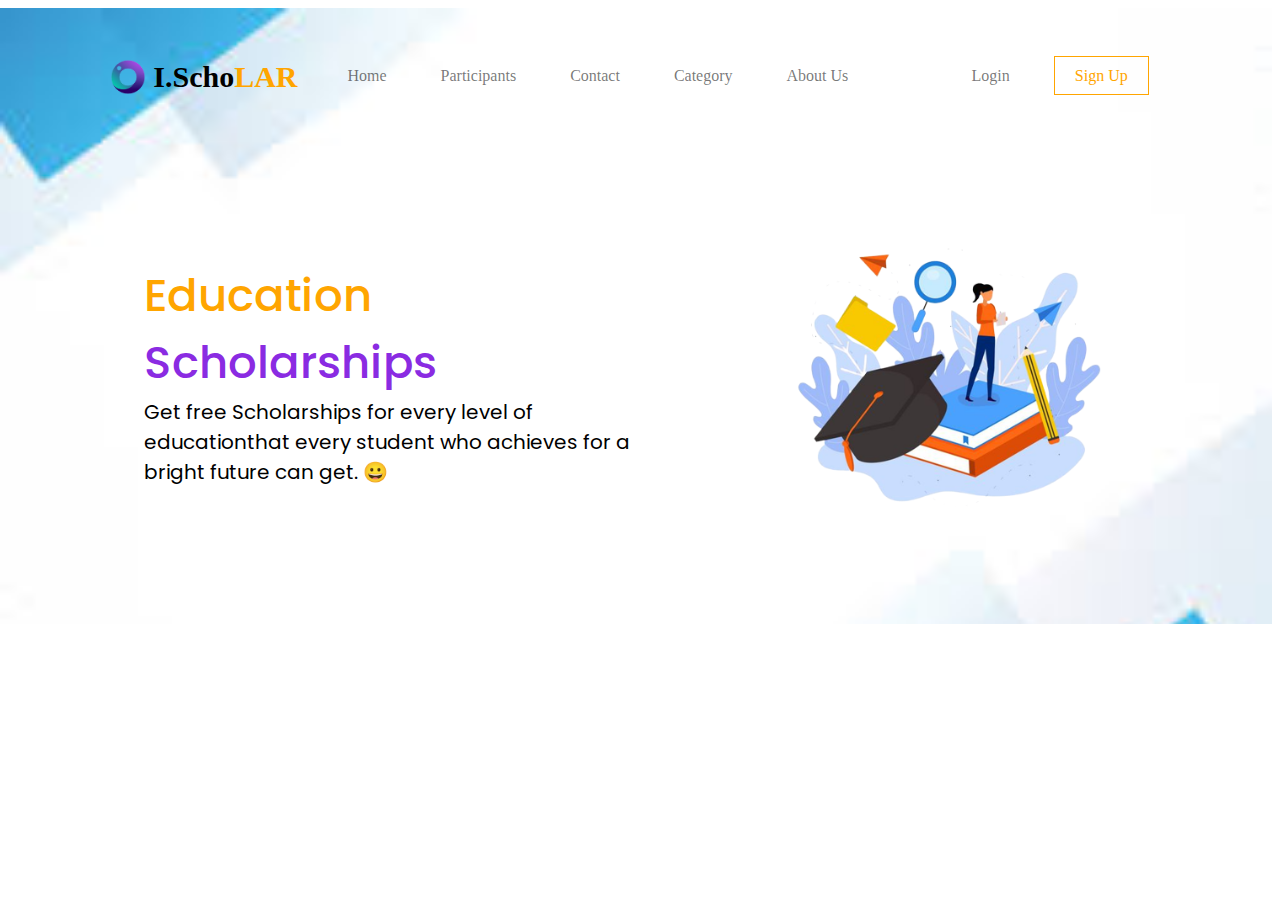
<file: index.html>
<html lang="en">
<head>
    <meta charset="UTF-8">
    <meta http-equiv="X-UA-Compatible" content="IE=edge">
    <meta name="viewport" content="width=device-width, initial-scale=1.0">
    <title>Scholarship HomePage</title>

    <link rel="stylesheet" href="./Assets/css/style.css">
    <link href='https://fonts.googleapis.com/css?family=Poppins' rel='stylesheet'>
</head>
<body>
    <div class="header-container">
          <!--Header Section-->
    <div class="header">
        <div class="nav-links">
            <div class="logo">
                <img src="./Assets/images/logo-removebg-preview.png" alt="Scholarship Logo">
                <h3>I.Scho<span>LAR</span></h3>
            </div>
            <div class="nav">
                <a href="#">Home</a>
                <a href="#">Participants</a>
                <a href="#">Contact</a>
                <a href="#">Category</a>
                <a href="#">About Us</a>
            </div>
        </div>
        <div class="user">
            <a href="./Assets/pages/signin.html" id="login">Login</a>
            <a href="./Assets/pages/signup.html" id="register">Sign Up</a>
            
        </div>
    </div>

    <!--Company Intro-->
    <div class="intro">
        <h1>
            <span>Education</span> <br>
            <span class="spn2">Scholarships</span> <br>
            Get free Scholarships for every level of <br>
             educationthat every student who achieves for a <br>
              bright future can get.  &#128512;
        </h1>

        <img src="./Assets/images/bg5-removebg-preview.png" alt="">
    </div>

    </div>
</body>
</html>
</file>
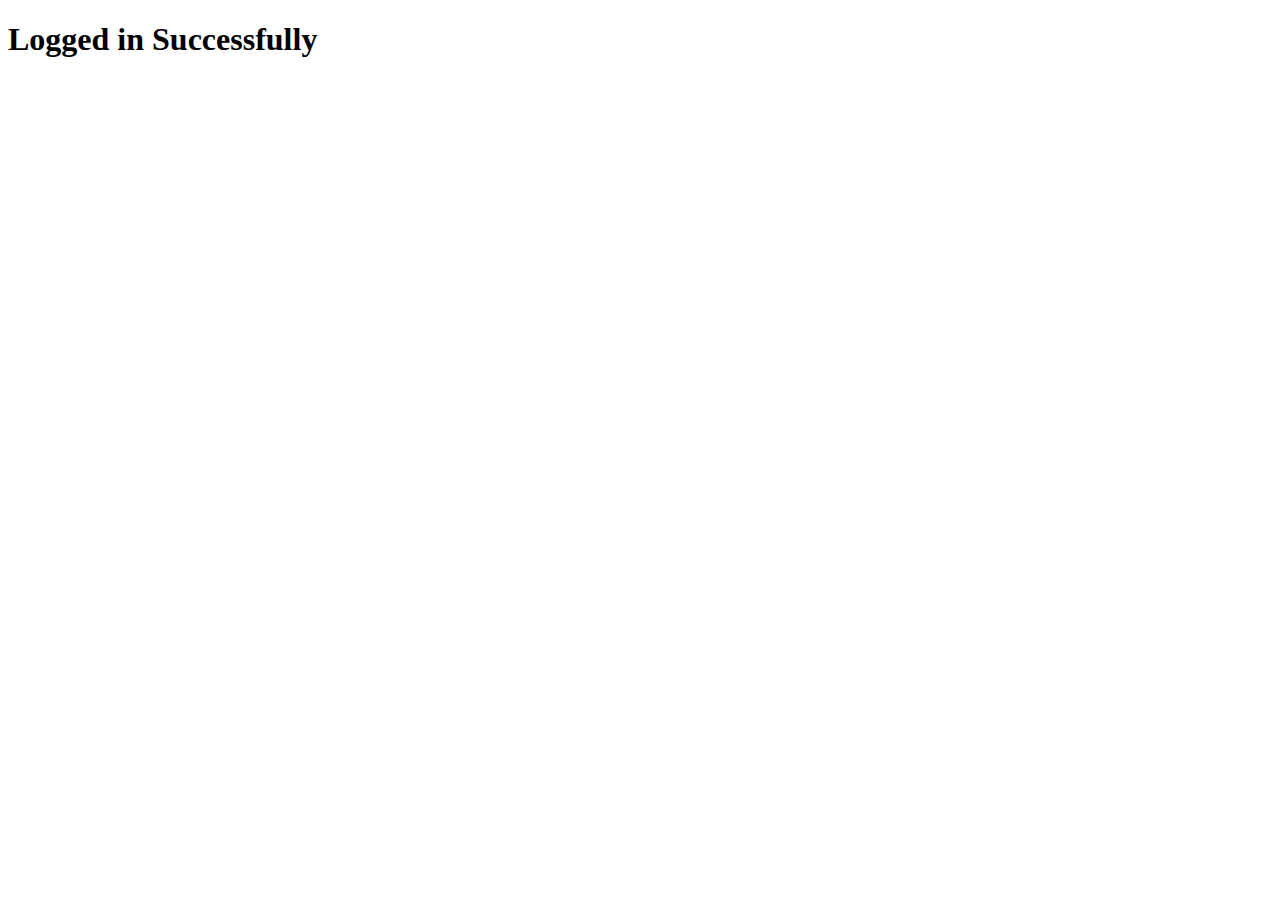
<file: Assets/pages/dashboard.html>
<!DOCTYPE html>
<html lang="en">
<head>
    <meta charset="UTF-8">
    <meta http-equiv="X-UA-Compatible" content="IE=edge">
    <meta name="viewport" content="width=device-width, initial-scale=1.0">
    <title>Document</title>
</head>
<body>
    <h1>Logged in Successfully</h1>
</body>
</html>
</file>
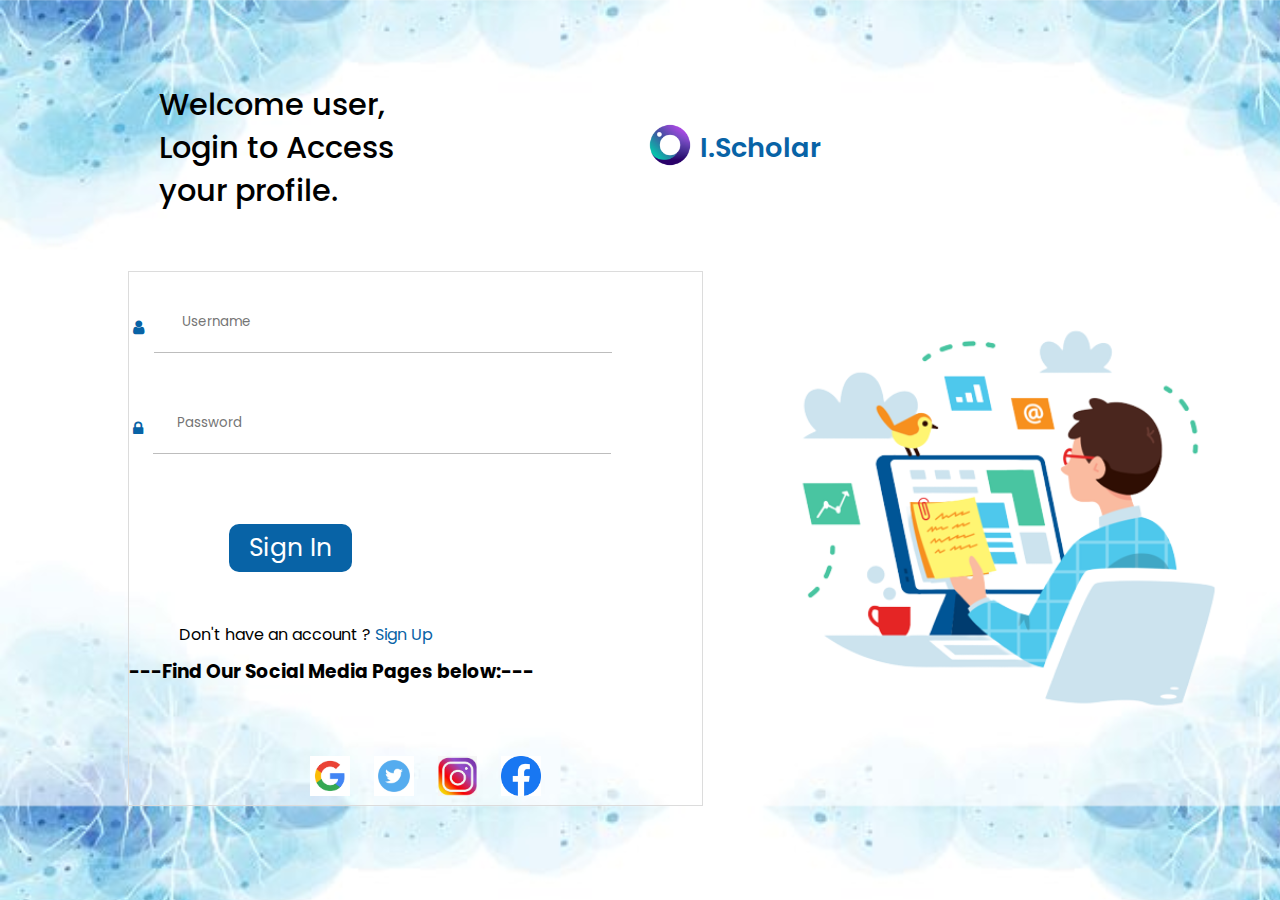
<file: Assets/pages/signin.html>
<!DOCTYPE html>
<html lang="en">
<head>
    <meta charset="UTF-8">
    <meta http-equiv="X-UA-Compatible" content="IE=edge">
    <meta name="viewport" content="width=device-width, initial-scale=1.0" user-scalable="no">
    <title>Sign In</title>
    <link rel="stylesheet" href="../css/signup.css">
    <link href='https://fonts.googleapis.com/css?family=Poppins' rel='stylesheet'>
    <link rel="stylesheet" href="https://cdnjs.cloudflare.com/ajax/libs/font-awesome/4.7.0/css/font-awesome.min.css">
    <script src="../js/signup.js" defer></script>

</head>
<body>
        <div class="login">
            <div class="header">
                <!--Header text section-->
                <div class="header-text">
                    <h2>
                        Welcome user, <br>
                        Login to Access<br>
                        your profile.
                    
                    </h2>
                </div>
        
                <!--Logo container-->
                <div class="logo">
                    <!--Logo-->
                    <a href="../../index.html"><img src="../images/logo.jpeg" alt="Link profession logo" class="logo-img"></a>
                    <h3 class="logo-name">I.Scholar</h3>

        
                </div>
            </div>

            <!--End  of header section-->

            <div class="lgin">
                
                    <div class="form-container">
                        <form class="sign-in" id="sign-In" name="login_form"> 
                            <i class="fa fa-user"></i>
                            <input type="email" id="email" class="txtinput" name="userEmail" placeholder="       Username" ><br>
            
                            <i class="fa fa-lock"></i>
                            <input type="password" id="password" class="txtinput" name="userPassword" placeholder="      Password" ><br>
        
                        
                            <input type="submit" value="Sign In" id="login"> 
        
                            
                            
                        </form>
                            <p>Don't have an account ? <span class="sign"><a href="../pages/signup.html">Sign Up</a> </span></p>
            
                            <h3>---Find Our Social Media Pages below:---</h3>
                        
                        
                        <div class="social">
                            <!--Social meadia handles-->
                            <a href="https://google.com/?lang=en"><img src="../images/google.png" alt="google"></a>
                            <a href="https://twitter.com/?lang=en"><img src="../images/twitter.jpg" alt="twitter"></a>
                            <a href="https://instagram.com/?lang=en"><img src="../images/ig.jpeg" alt="ig"></a>
                            <a href="https://facebook.com/?lang=en"><img src="../images/facebook].png" alt="fb"></a>
                            
                        </div>
                    </div>
                <div class="img-bg"> 
                    <img src="../images/loginbac.png" alt="Login hero">

            </div>
                
            </div>
            
        </div>

</body>
</html>
</file>
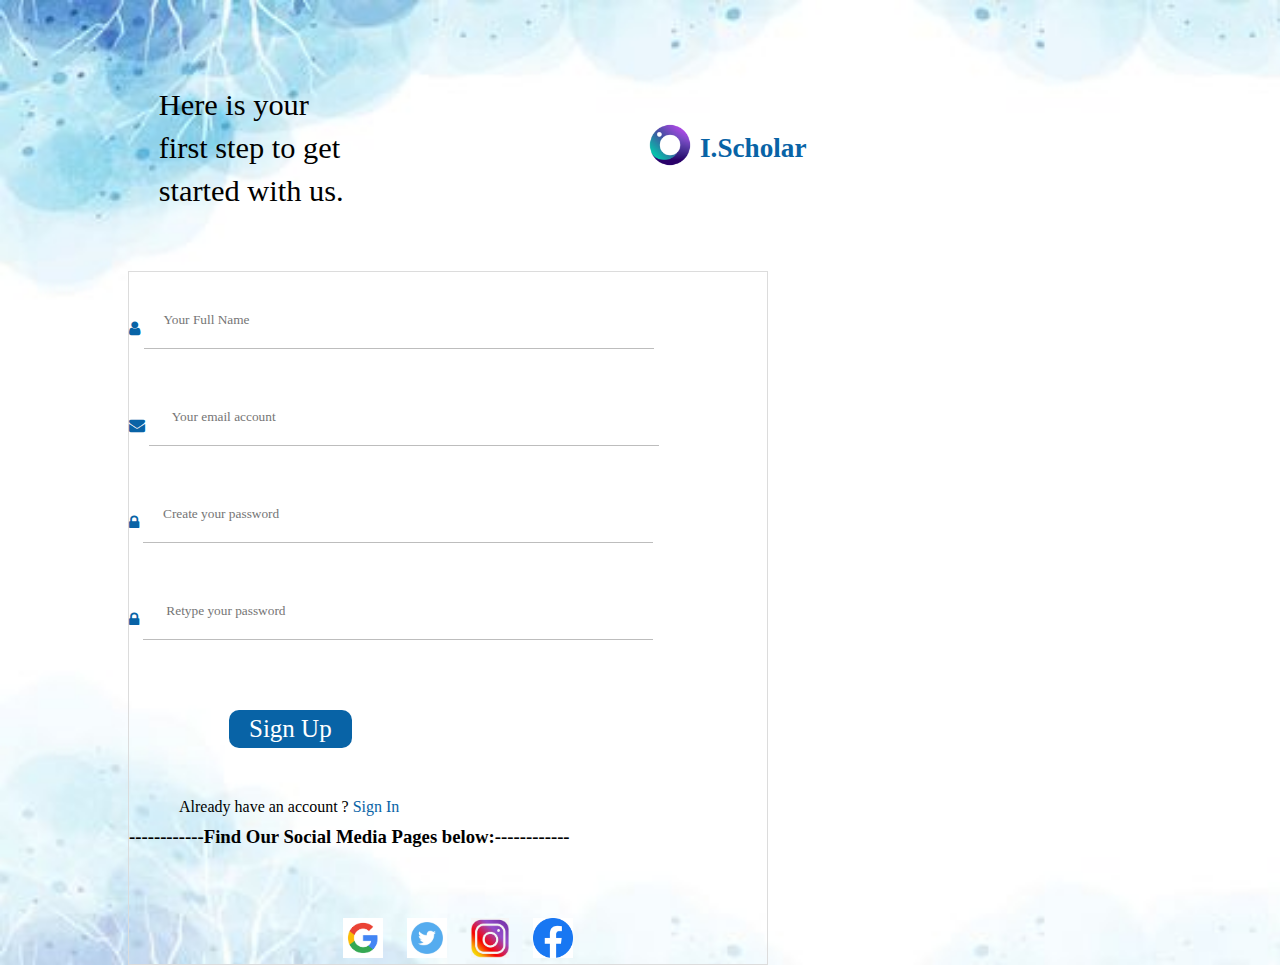
<file: Assets/pages/signup.html>
<!DOCTYPE html>
<html lang="en">
<head>
    <meta charset="UTF-8">
    <meta http-equiv="X-UA-Compatible" content="IE=edge">
    <meta name="viewport" content="width=device-width, initial-scale=1.0">
    <title>Sign Up</title>
    <link rel="stylesheet" href="../css/signup.css">
    <link rel="stylesheet" href="https://cdnjs.cloudflare.com/ajax/libs/font-awesome/4.7.0/css/font-awesome.min.css">
</head>
<body>
    <div class="register">
        <div class="header">
            <!--Text section-->
            <div class="header-text">
                <h2>
                    Here is your <br>
                    first step to get<br>
                    started with us.
                
                </h2>
            </div>
    
            <!--Logo container-->
            <div class="logo">
                <!--Logo-->
                <a href=""><img src="../images/logo.jpeg" alt="Link profession logo" class="logo-img"></a>
                <h3 class="logo-name">I.Scholar</h3>
    
            </div>
        </div>
        <!--Container for registration form-->
        <div class="form-container">
            <form class="sign-up" >
                <i class="fa fa-user"></i>
                <input type="text" id="name" class="txtinput" name="fullname" placeholder="      Your Full Name" > <br>

                <i class="fa fa-envelope"></i>
                <input type="email" id="email" class="txtinput" name="userEmail" placeholder="       Your email account" ><br>

                <i class="fa fa-lock"></i>
                <input type="password" id="password" class="txtinput" name="userPassword" placeholder="      Create your password" ><br>

                <i class="fa fa-lock"></i>
                <input type="password" id ="passowrd2" name="userPassword2" class="txtinput" placeholder="       Retype your password" ><br>

                <input type="submit" value="Sign Up" id="register"> 
               

                <script src="../js/signup.js"></script>
            </form>
                <p>Already have an account ? <span class="sign"> <a href="signin.html">Sign In</a></span></p>

                <h3>------------Find Our Social Media Pages below:------------</h3>
            
    
           
            <div class="social">
                <!--Social meadia handles-->
                <a href="https://google.com/?lang=en"><img src="../images/google.png" alt="google"></a>
                <a href="https://twitter.com/?lang=en"><img src="../images/twitter.jpg" alt="twitter"></a>
                <a href="https://instagram.com/?lang=en"><img src="../images/ig.jpeg" alt="ig"></a>
                <a href="https://facebook.com/?lang=en"><img src="../images/facebook].png" alt="fb"></a>
            </div>
        </div>
    </body>
</html>
</file>
<file: Assets/css/style.css>
*{
    margin-left: 0px;
}
.header,.nav-links,.intro{
    display: flex;
    justify-content: space-evenly;
    align-items: center;
    
}
.header-container{
    background-image: url("../images/laern2.jpeg");
    background-size: cover;
}
.nav{
    margin-top: 20px; 

}
span{
    color: orange;
}
.user {
    margin-top: 20px;
    
}

.user a{
    margin: 20px;
    text-decoration: none;
    color: black;
    font-weight: 520;
    font-style:bold;
    color:rgba(0, 0, 0, 0.541);
}
.nav a{
    padding-left: 50px;
    text-decoration: none;
    color: black;
    font-weight: 520;
    font-style:bold;
    color:rgba(0, 0, 0, 0.541);
    
}
.logo{
    margin-left: 0px;
    display: flex;
    align-items: center;
    margin-top: 3%;
    
}
.logo img{
    height: 50px;
}
.logo h3{
    font-size: 30px;
    font-weight: 700;

}
#register{
    color: orange;
    padding: 10px 20px;
    border: 1px solid orange;
    
}

#register:hover{
    color: black;
    background-color: aqua;
}

.intro > img{
   height: 500px;
}

.intro {
    font-family:"Poppins";
    line-height: 1.5;
    

}
.intro > h1> span{
    font-size: 45px;
    font-weight: 500;
}
.intro > h1{
    font-size: 20px;
    font-weight: 400;
}

.spn2{
    color: blueviolet;
}
</file>
<file: Assets/css/signup.css>
*{
    box-sizing: border-box;
    padding: 0;
    margin: 0;
    font-family: 'Poppins';
}


.header{
    align-items: center;
    margin-top: 5%;
    margin-left: 10%;
    margin-right: 10%;
    
}
body{
    
    overflow-x: hidden;
    background-image: url("../images/bg3.jpg");
    background-size: cover;
}

.header, .logo {
    display: flex;
    flex-direction: row;
    align-items: center;
    line-height: 1.4;
}
.header > .header-text{
    padding: 2% 0 2% 3% ;
    width: 50%;
}
.header > .header-text > h2{
    font-size: 1.9rem;
    font-weight: 500;
}

.header > .logo > a > img{
    height: 60px;
}
.header > .logo{
    /* padding-right: 40%;
    padding-left: 20%;
    margin-left: 10%; */
    width: 50%;
}
.header > .logo >h3{
    font-weight: 600;
    font-size: 1.7rem;
    color: #0863A6;
    position: relative;
    top: 0px;

}
.lgn{
    margin-left: 5%;
    

}
.lgin{
    justify-content: space-evenly;
    display: flex;
    width: 50%;
    width: 100%;
}
.img-bg{
    width: 50%;
    
}
.signup{
    width: 300px;

}

.txtinput{
    width: 80%;
    margin: 20px 0 20px 0px;
    padding: 20px 0px;
    border-top: 0;
    border-left: 0;
    border-right: 0;
    border-bottom: 1px solid rgba(0, 0, 0, 0.26);
    outline: none;
    background: transparent;
}

.form-container{
    width: 50%;
    margin-top: 3%;
    border: 1px solid gainsboro;
    margin-left: 10%;

}

#register, #login{
    text-align: center;
    margin: 50px 100px;
    background-color: #0863A6;
    color: white;
    font-size: 25px;
    border-radius: 10px;
    padding: 5px 20px;
    font-weight: 400;
    border: none;
    cursor: pointer;
    outline: none;
}
.sign > a{
    text-decoration: none;
    color: #0863A6;


}

.sign-up > i,h3{
    position: relative;
    top:10px;
    left: 0;
    color: #0863A6;
    margin-right: 0px;

}

p{
    margin-left: 50px;
}
h3{
    color: black;
}
.social{
    margin-top:20px;
    text-align: center;
    

}

.social > a > img{
    height: 40px;
    margin-left: 20px;
    margin-top: 60px;
    margin-bottom: 2px;

}
.sign-in > i{
    position: relative;
    top:7px;
    margin-right: 10px;
    left: 4px;
    color: #0863A6;

}

.img-bg > img{
    height: 80%;
    position: relative;
    top: 10%;
    left: 0;

}

@media screen and (max-width: 671px){
    body{
        overflow-x: hidden;
    
    }

    .header > .header-text > h2{
        font-size: 1.2rem;
    }
    .header > .logo >h3{
        font-weight: 600;
        font-size: 1.2rem;
}
    .form-container{
        margin-top: 10%;
    }
    #register, #login{
        text-align: center;
        margin: 20px 100px;
        background-color: #0863A6;
        color: white;
        font-size: 20px;
        border-radius: 10px;
        padding: 5px 20px;
        font-weight: 400;
        border: none;
        outline: none;
    }
    .img-bg > img{
        height: 40%;
        position: relative;
        top: 20%;
        left: 0;
        
    
    }
    .header{
        margin-top: 10%;
    }
    h3{
        font-size: 13px;
    }
    p{
        margin-left: 20px;
    }
    .lgin{
        border: 1px solid gainsboro;
        margin: 1%;
        margin-bottom: 0;
    }
    .login{
        margin-bottom: 0;
    }
}
</file>
